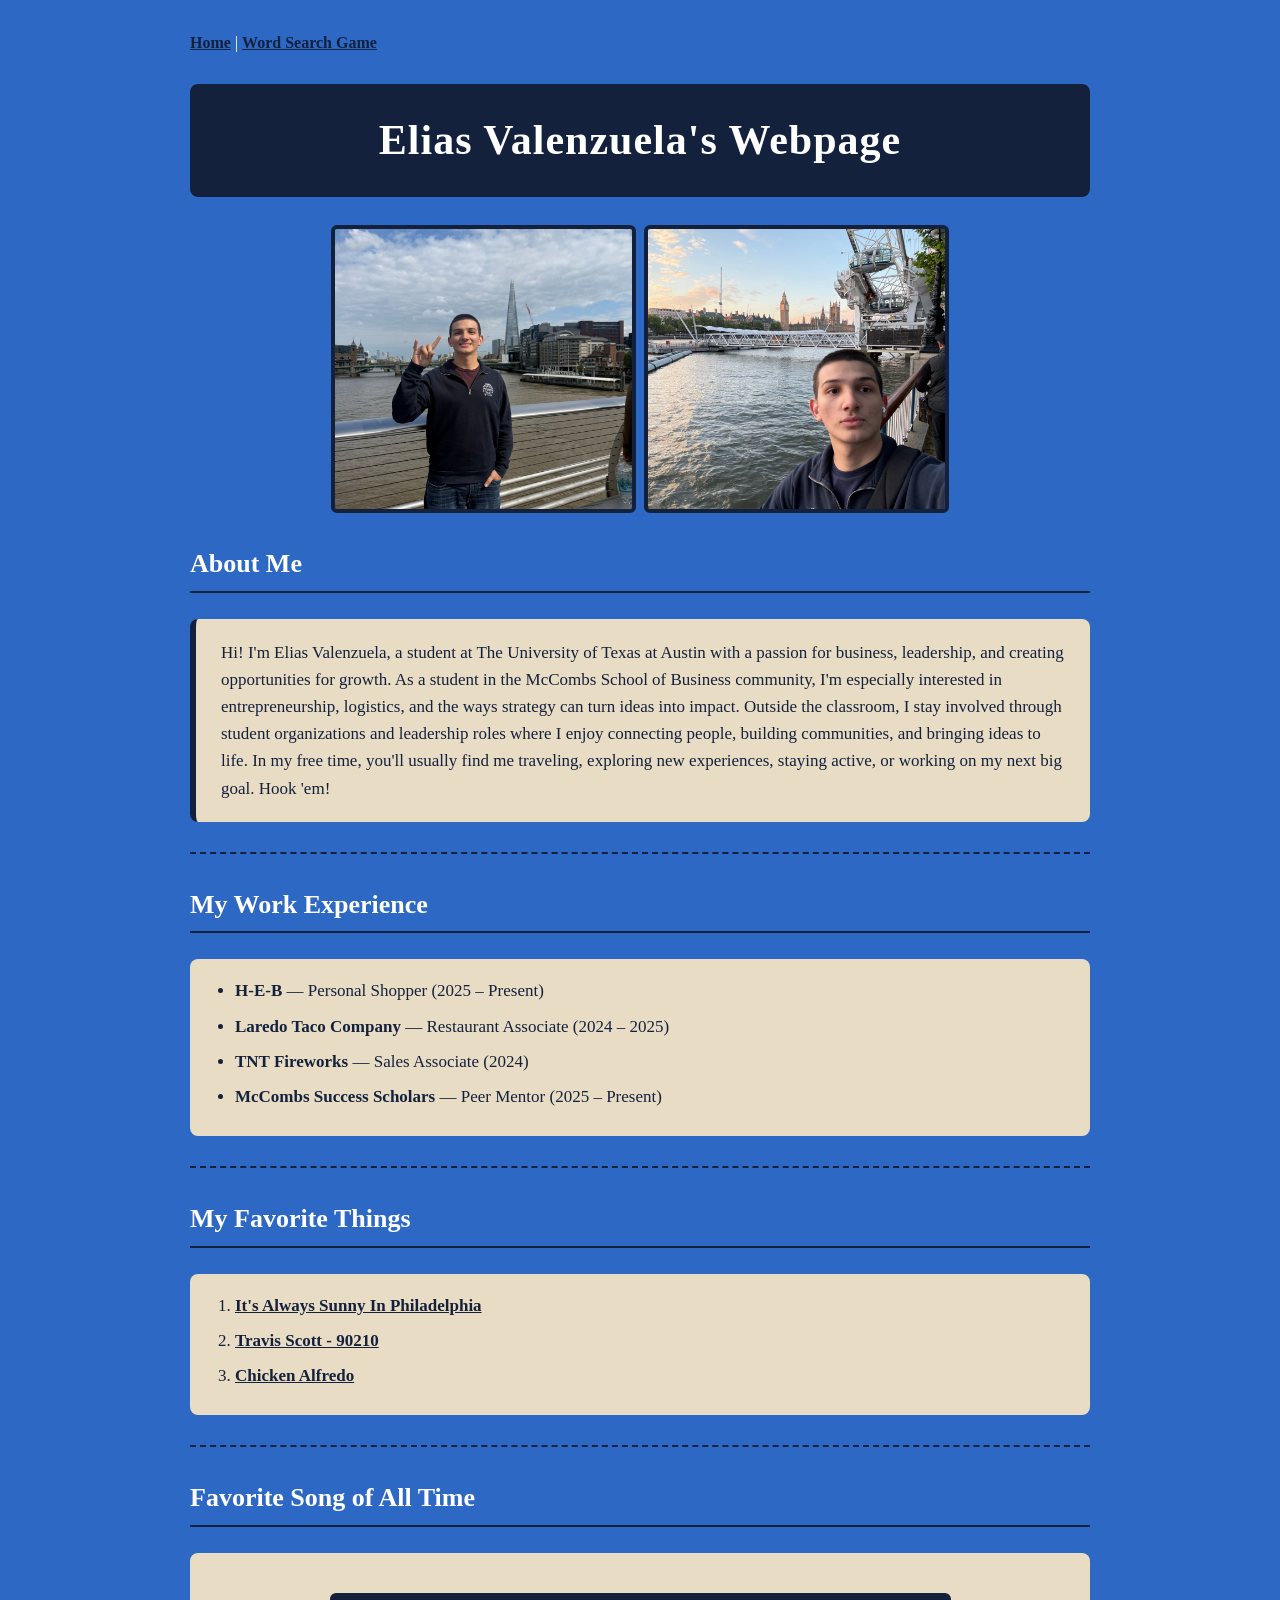
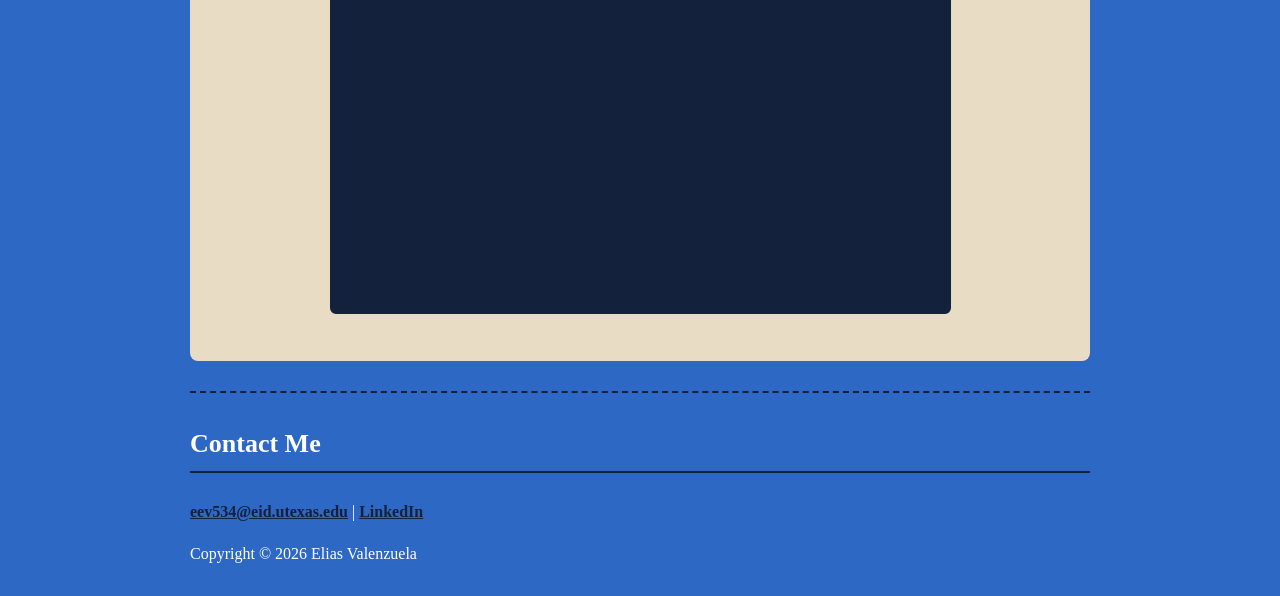
<file: index.html>
<!DOCTYPE html>
<html>
<head>
  <title>Elias Valenzuela's Webpage</title>
  <link rel="stylesheet" href="style.css">
</head>
<body>
<div>
  <a href="index.html">Home</a> |
  <a href="wordsearch.html">Word Search Game</a>
</div>
<h1 class="page-title">Elias Valenzuela's Webpage</h1>
<div class="photo-row">
  <img class="row-photo"
       src="ELIAS.jpg"
       alt="Elias in London" />
  <img class="row-photo"
       alt="Elias at Big Ben"
       src="IMG_6192.jpg" />
</div>
<p class="caption">
  <em></em>
</p>
<h3>About Me</h3>
<p class="about-me">
Hi! I'm Elias Valenzuela, a student at The University of Texas at Austin with a passion for business, leadership, and creating opportunities for growth.   
As a student in the McCombs School of Business community, I'm especially interested in entrepreneurship, logistics, and the ways strategy can turn ideas into impact.
Outside the classroom, I stay involved through student organizations and leadership roles where I enjoy connecting people, building communities, and bringing ideas to life.
In my free time, you'll usually find me traveling, exploring new experiences, staying active, or working on my next big goal. Hook 'em!
</p>
<hr />
<h3>My Work Experience</h3>
<ul>
  <li><strong>H-E-B</strong> — Personal Shopper (2025 – Present)</li>
  <li><strong>Laredo Taco Company</strong> — Restaurant Associate (2024 – 2025)</li>
  <li><strong>TNT Fireworks</strong> — Sales Associate (2024)</li>
  <li><strong>McCombs Success Scholars</strong> — Peer Mentor (2025 – Present)</li>
</ul>
<hr />
<h3>My Favorite Things</h3>
<ol>
  <li><a href="https://www.fxnetworks.com/shows/its-always-sunny-in-philadelphia" target="_blank">It's Always Sunny In Philadelphia</a></li>
  <li><a href="https://youtu.be/h35g2e9aIIk?si=JfdBgwrxbm8Ee-1w" target="_blank">Travis Scott - 90210</a></li>
  <li><a href="https://www.thekitchn.com/how-to-make-chicken-alfredo-pasta-249767" target="_blank">Chicken Alfredo</a></li>
</ol>
<hr />

<h3>Favorite Song of All Time</h3>
<div class="video-grid">
  <iframe width="560" height="315" src="https://www.youtube.com/embed/1lyu1KKwC74?si=Piy8couPQ3_ia4Xs" title="YouTube video player" frameborder="0" allow="accelerometer; autoplay; clipboard-write; encrypted-media; gyroscope; picture-in-picture; web-share" referrerpolicy="strict-origin-when-cross-origin" allowfullscreen></iframe>
</div>
<hr />
<h3>Contact Me</h3>
<p>
  <a href="mailto:eev534@eid.utexas.edu">eev534@eid.utexas.edu</a> |
  <a href="https://www.linkedin.com/in/valenzuelaelias/" target="_blank">LinkedIn</a>
</p>
<footer>
  Copyright © 2026 Elias Valenzuela
</footer>
</body>
</html>
</file>
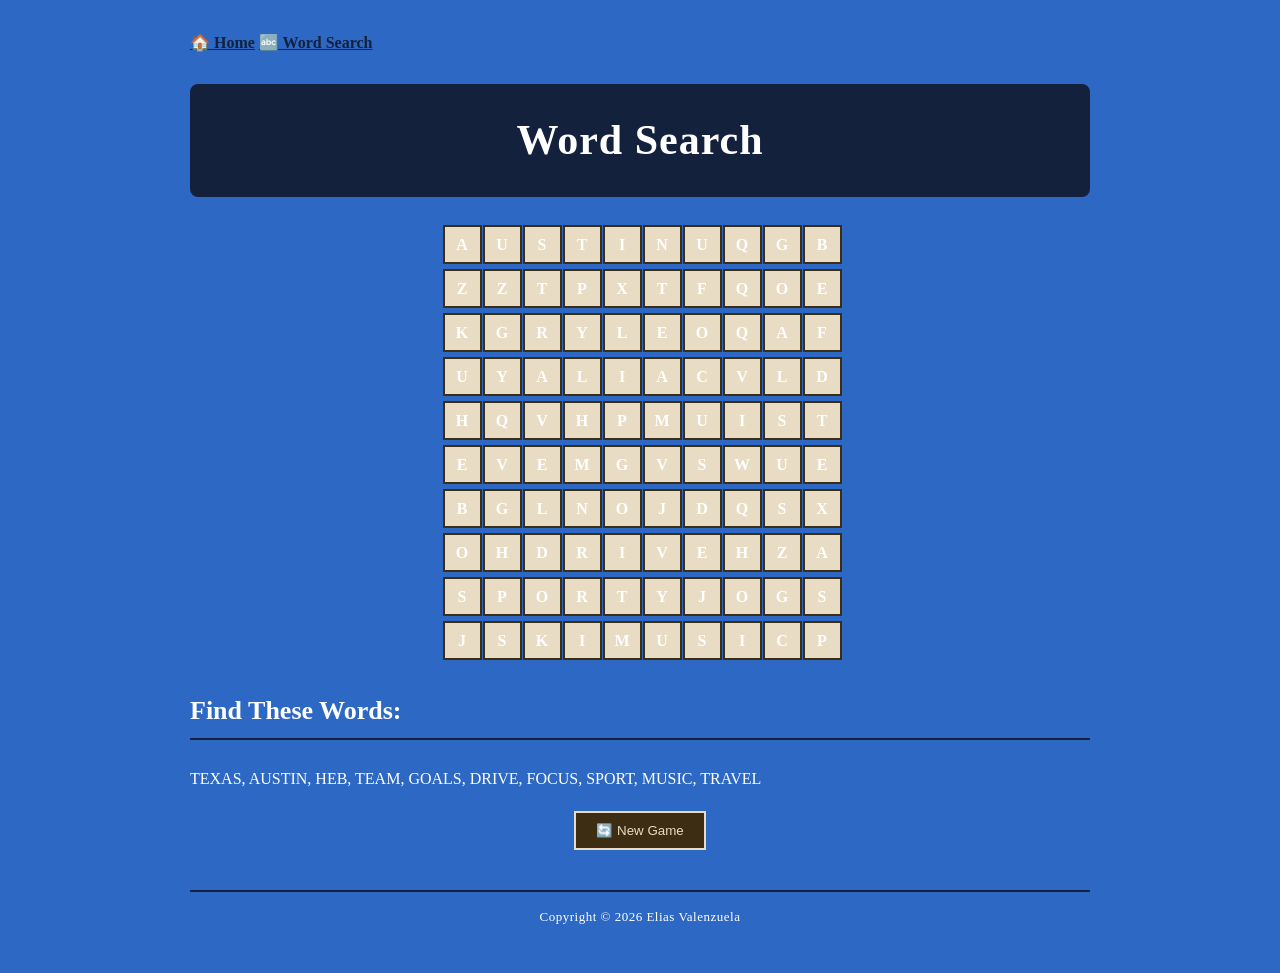
<file: wordsearch.html>
<!DOCTYPE html>
<html>
<head>
  <title>Word Search – Elias Valenzuela</title>
  <link rel="stylesheet" href="style.css">
</head>

<body>

<!-- ✅ Navigation Bar -->
<div class="nav-bar">
  <a href="index.html" class="nav-link">🏠 Home</a>
  <a href="wordsearch.html" class="nav-link nav-active">🔤 Word Search</a>
</div>

<h1 class="page-title">Word Search</h1>

<!-- ✅ Grid -->
<div id="grid" class="grid"></div>

<!-- ✅ Words -->
<h3>Find These Words:</h3>
<p id="word-list"></p>

<!-- ✅ Reset -->
<div style="text-align:center; margin-top: 20px;">
  <button onclick="resetGame()" class="reset-btn">🔄 New Game</button>
</div>

<footer class="page-footer">
  Copyright &copy; 2026 Elias Valenzuela
</footer>

<style>
.grid {
  display: grid;
  grid-template-columns: repeat(10, 35px);
  gap: 5px;
  justify-content: center;
  margin-top: 20px;
}

.cell {
  width: 35px;
  height: 35px;
  border: 2px solid #3D2D13;
  text-align: center;
  line-height: 35px;
  font-weight: bold;
  background-color: #E8DCC4;
  cursor: pointer;
  user-select: none;
}

.selected { background-color: lightblue; }
.found { background-color: lightgreen; }

.reset-btn {
  background-color: #3D2D13;
  color: #E8DCC4;
  border: 2px solid #E8DCC4;
  padding: 10px 20px;
  cursor: pointer;
}
</style>

<script>
const words = [
"TEXAS","AUSTIN","HEB","TEAM","GOALS",
"DRIVE","FOCUS","SPORT","MUSIC","TRAVEL"
];

const size = 10;
let grid = [];
let selected = [];
let isDragging = false;

function init() {
  grid = Array(size).fill().map(() => Array(size).fill(""));

  placeWords();
  fillGrid();
  renderGrid();

  document.getElementById("word-list").textContent =
    words.join(", ");
}

function placeWords() {
  words.forEach(word => {
    let placed = false;
    let attempts = 0;

    while (!placed && attempts < 100) {
      let row = Math.floor(Math.random() * size);
      let col = Math.floor(Math.random() * size);
      let horizontal = Math.random() > 0.5;

      if (horizontal && col + word.length <= size) {
        let fits = true;
        for (let i = 0; i < word.length; i++) {
          if (grid[row][col + i] !== "") fits = false;
        }
        if (fits) {
          for (let i = 0; i < word.length; i++) {
            grid[row][col + i] = word[i];
          }
          placed = true;
        }
      }

      if (!horizontal && row + word.length <= size) {
        let fits = true;
        for (let i = 0; i < word.length; i++) {
          if (grid[row + i][col] !== "") fits = false;
        }
        if (fits) {
          for (let i = 0; i < word.length; i++) {
            grid[row + i][col] = word[i];
          }
          placed = true;
        }
      }

      attempts++;
    }
  });
}

function fillGrid() {
  for (let r = 0; r < size; r++) {
    for (let c = 0; c < size; c++) {
      if (grid[r][c] === "") {
        grid[r][c] =
          String.fromCharCode(65 + Math.floor(Math.random() * 26));
      }
    }
  }
}

function renderGrid() {
  const gridDiv = document.getElementById("grid");
  gridDiv.innerHTML = "";

  grid.forEach(row => {
    row.forEach(letter => {
      const cell = document.createElement("div");
      cell.className = "cell";
      cell.textContent = letter;

      cell.addEventListener("mousedown", () => {
        isDragging = true;
        clearSelection();
        select(cell);
      });

      cell.addEventListener("mouseover", () => {
        if (isDragging) select(cell);
      });

      cell.addEventListener("mouseup", () => {
        isDragging = false;
        checkWord();
      });

      gridDiv.appendChild(cell);
    });
  });

  document.body.addEventListener("mouseup", () => isDragging = false);
}

function select(cell) {
  if (!cell.classList.contains("selected")) {
    cell.classList.add("selected");
    selected.push(cell);
  }
}

function clearSelection() {
  selected.forEach(c => c.classList.remove("selected"));
  selected = [];
}

function checkWord() {
  let word = selected.map(c => c.textContent).join("");

  if (words.includes(word)) {
    selected.forEach(c => {
      c.classList.remove("selected");
      c.classList.add("found");
    });
  } else {
    clearSelection();
  }
}

function resetGame() {
  selected = [];
  init();
}

init();
</script>

</body>
</html>
</file>
<file: style.css>
/* ---- Page basics ---- */
body {
  background-color:#2D68C4;         /* burnt orange background */
  color: #FFFFFF;                     /* navy text for contrast  */
  font-family: Georgia, "Times New Roman", serif;
  max-width: 900px;
  margin: 0 auto;                     /* centers the whole page  */
  padding: 30px 20px;
  line-height: 1.6;
}

/* ---- Page title ---- */
.page-title {
  text-align: center;
  color: ##2C2C2C;                     /* navy title */
  background-color: #14213D;          /* khaki bar behind title */
  font-size: 42px;
  font-weight: bold;
  padding: 20px;
  border: 3px solid #14213D;
  border-radius: 8px;
  letter-spacing: 1px;
}

/* ---- Photo row at top: three images side-by-side ---- */
.photo-row {
  display: flex;                      /* puts items in a row */
  justify-content: center;            /* centers them horizontally */
  align-items: stretch;
  gap: 8px;                           /* small space between photos */
  margin: 20px 0 10px 0;
}

.row-photo {
  width: 33%;                         /* each photo takes ~one-third */
  height: 280px;                      /* all photos same height */
  object-fit: cover;                  /* crop to fill, no distortion */
  border: 4px solid #14213D;          /* navy frame */
  border-radius: 6px;
  background-color: #FFFFFF;
}

/* ---- Section headings (Fall 2026 Schedule, Videos, etc.) ---- */
h3 {
  color: #FFFFFF;                     /* white headings on orange */
  font-size: 26px;
  border-bottom: 2px solid #14213D;
  padding-bottom: 6px;
  margin-top: 30px;
}

/* ---- About Me paragraph ---- */
.about-me {
  background-color: #E8DCC4;          /* khaki "card" */
  color: #14213D;
  padding: 20px 25px;
  border-radius: 8px;
  border-left: 6px solid #14213D;
  font-size: 17px;
}

/* ---- Resume line ---- */
.resume-line {
  text-align: center;
  background-color: #FFFFFF;
  color: #14213D;
  padding: 12px;
  border-radius: 6px;
  font-size: 18px;
  font-weight: bold;
}

/* ---- Captions under photos ---- */
.caption {
  text-align: center;
  color: #FFFFFF;
  font-size: 14px;
  margin-top: 0;
  padding: 0 20px;
}

/* ---- Lists ---- */
ol, ul {
  background-color: #E8DCC4;
  color: #14213D;
  padding: 18px 18px 18px 45px;       /* extra left padding for bullets */
  border-radius: 8px;
  font-size: 17px;
}

li {
  margin-bottom: 8px;
}

/* ---- Links ---- */
a {
  color: #14213D;
  font-weight: bold;
  text-decoration: underline;
}

a:hover {
  color: #BF5700;
  background-color: #FFFFFF;
  padding: 1px 3px;
  border-radius: 3px;
}

/* ---- Horizontal rules ---- */
hr {
  border: none;
  border-top: 2px dashed #14213D;
  margin: 30px 0;
}

/* ---- Video grid: 2 videos per row ---- */
.video-grid {
  justify-items: center;
  text-align:center;
  background-color: #E8DCC4;
  padding: 40px;
  border-radius: 8px;
}

.video-grid iframe {
  width: 75%;
  justify-items: center;
  text-align:center;
  border: 3px solid #14213D;
  border-radius: 6px;
  background-color: #14213D;
}

/* ---- Contact line ---- */
.contact-line {
  text-align: center;
  background-color: #FFFFFF;
  color: #14213D;
  padding: 15px;
  border-radius: 6px;
  font-size: 17px;
  font-weight: bold;
}

/* ---- Footer ---- */
.page-footer {
  text-align: center;
  color: #FFFFFF;
  font-size: 13px;
  margin-top: 40px;
  padding: 15px;
  border-top: 2px solid #14213D;
  letter-spacing: 0.5px;
}

/* ---- Mobile / smaller screens ---- */
@media (max-width: 700px) {
  .video-grid {
    grid-template-columns: 1fr;
  }

  .page-title {
    font-size: 30px;
  }

  /* Stack the photos vertically on small screens */
  .photo-row {
    flex-direction: column;
    align-items: center;
  }

  .row-photo {
    width: 90%;
    height: 250px;
  }

  /* Stack contact links on small screens */
  .contact-line {
    font-size: 15px;
  }
}
</file>
